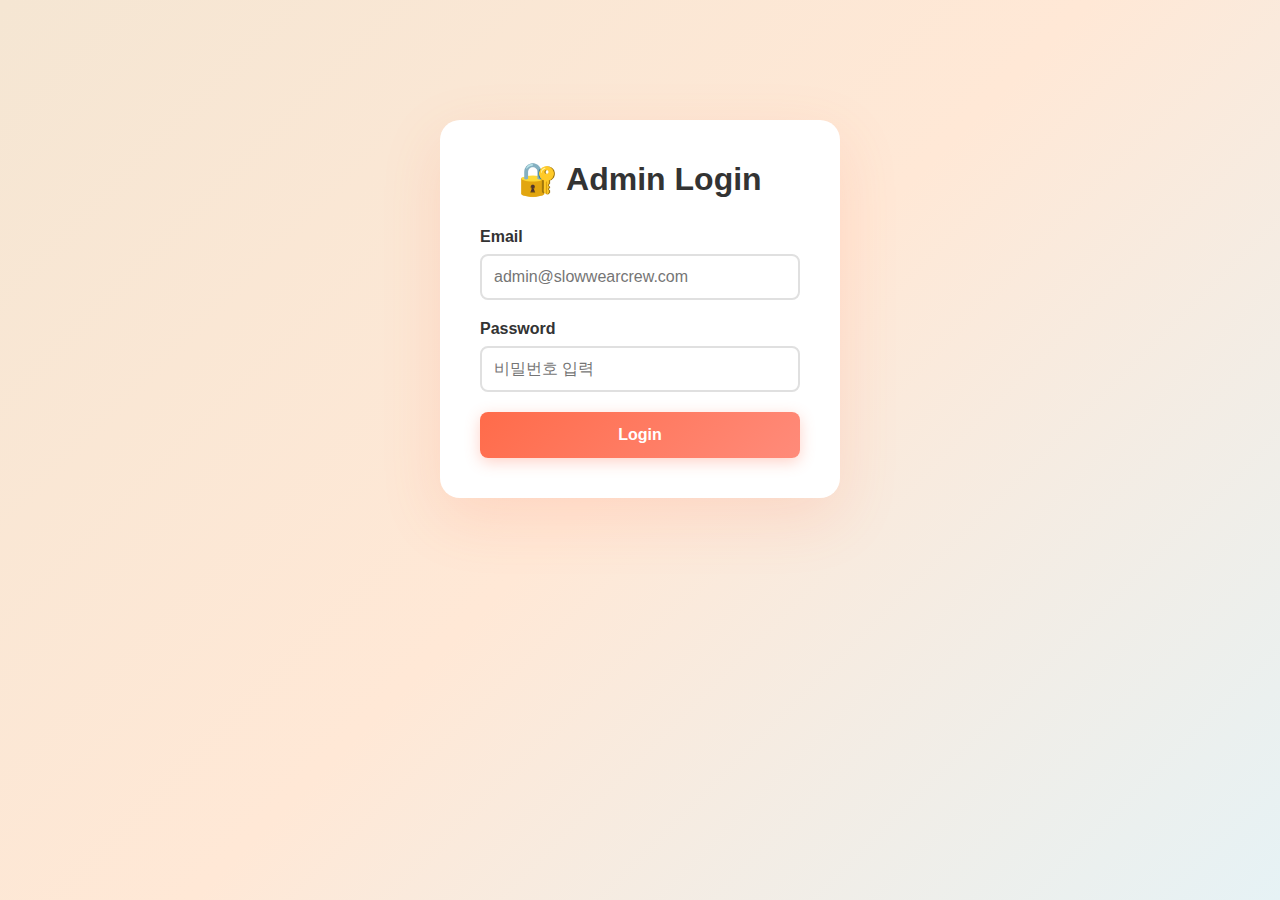
<file: admin.html>
<!DOCTYPE html>
<html lang="ko">
<head>
    <meta charset="UTF-8">
    <meta name="viewport" content="width=device-width, initial-scale=1.0">
    <title>Slow Wear Crew - Admin</title>

    <!-- CSS -->
    <link rel="stylesheet" href="css/admin.css">
</head>
<body>
    <div class="container">
        <!-- 로그인 박스 -->
        <div id="loginBox" class="login-box">
            <h1>🔐 Admin Login</h1>
            <div id="loginError" class="error-message"></div>
            <div class="input-group">
                <label>Email</label>
                <input type="email" id="adminEmail" placeholder="admin@slowwearcrew.com">
            </div>
            <div class="input-group">
                <label>Password</label>
                <input type="password" id="adminPassword" placeholder="비밀번호 입력">
            </div>
            <button id="loginBtn" onclick="adminLogin()">Login</button>
        </div>

        <!-- Admin 패널 -->
        <div id="adminPanel" class="admin-panel hidden">
            <h1>📊 Slow Wear Crew Admin</h1>
            
            <div class="user-info">
                <span>Logged in as: <span class="user-email" id="userEmail"></span></span>
                <button class="logout-btn" style="width: auto; padding: 8px 20px; margin: 0;" onclick="adminLogout()">Logout</button>
            </div>

            <!-- 탭 버튼 -->
            <div class="tab-buttons">
                <button class="tab-btn active" onclick="switchTab('sensory')">Sensory Survey</button>
                <button class="tab-btn" onclick="switchTab('progress')">Progress Survey</button>
                <button class="tab-btn" onclick="switchTab('participants')">Participants</button>
            </div>

            <!-- Sensory Survey 탭 -->
            <div id="sensoryTab" class="tab-content active">
                <div class="filter-section">
                    <h3 style="margin-bottom: 15px; color: #667eea;">📋 Select Session</h3>
                    <div class="filter-row">
                        <div style="flex: 2;">
                            <label>Session</label>
                            <select id="sensorySessionFilter">
                                <option value="">-- Select a Session --</option>
                            </select>
                        </div>
                        <button onclick="loadSensoryData()">Load Data</button>
                    </div>
                </div>

                <div id="sensoryContent" style="display: none;">
                    <h3 style="margin: 20px 0; color: #667eea;">📊 Session Overview</h3>
                    <div class="stats-grid" id="sensoryStats"></div>
                    
                    <div class="export-section">
                        <button onclick="exportSensoryCSV()">📥 Export CSV</button>
                        <button onclick="exportSensoryJSON()">📥 Export JSON</button>
                    </div>

                    <h3 style="margin: 30px 0 20px 0; color: #667eea;">👥 Participant Responses</h3>
                    <div class="response-list" id="sensoryResponseList"></div>
                </div>

                <div id="sensoryEmpty" class="empty-state">
                    <div class="empty-state-icon">📋</div>
                    <h3>Select a Session</h3>
                    <p>세션을 선택하면 참가자별 응답을 확인할 수 있습니다.</p>
                </div>
            </div>

            <!-- Progress Survey 탭 -->
            <div id="progressTab" class="tab-content">
                <div class="empty-state">
                    <div class="empty-state-icon">🚧</div>
                    <h3>Progress Survey Coming Soon</h3>
                    <p>진행 설문 관리 기능은 준비 중입니다.</p>
                </div>
            </div>

            <!-- Participants 탭 -->
            <div id="participantsTab" class="tab-content">
                <div class="stats-grid" id="participantStats"></div>
                <div class="response-list" id="participantList"></div>
            </div>
        </div>
    </div>

    <!-- JavaScript -->
    <script type="module" src="js/admin.js"></script>
</body>
</html>
</file>
<file: css/admin.css>
/* Admin 페이지 전용 CSS - 슬로우 웨어 크루 스타일 */

/* 기본 리셋 */
* {
    margin: 0;
    padding: 0;
    box-sizing: border-box;
}

/* [SWT] Body 배경 - 따뜻한 베이지/크림 그라데이션 */
body {
    font-family: 'Caudex', 'SUITE', -apple-system, BlinkMacSystemFont, "Segoe UI", Roboto, sans-serif;
    background: linear-gradient(135deg, #F5E6D3 0%, #FFE8D6 50%, #E6F2F5 100%); /* [SWT] 배경 그라데이션 */
    min-height: 100vh;
    padding: 20px;
    letter-spacing: 0;
    color: #333;
}

.container {
    max-width: 1400px;
    margin: 0 auto;
}

.login-box, .admin-panel {
    background: white;
    border-radius: 20px;
    padding: 40px;
    box-shadow: 0 20px 60px rgba(255, 107, 74, 0.15);
}

.login-box {
    max-width: 400px;
    margin: 100px auto;
}

h1 {
    color: #333;
    margin-bottom: 30px;
    text-align: center;
    font-weight: 700;
}

h2 {
    color: #333;
    margin: 30px 0 20px 0;
    padding-bottom: 10px;
    border-bottom: 2px solid #e0e0e0;
}

.input-group {
    margin-bottom: 20px;
}

label {
    display: block;
    margin-bottom: 8px;
    color: #333;
    font-weight: 600;
}

input, select {
    width: 100%;
    padding: 12px;
    border: 2px solid #e0e0e0;
    border-radius: 8px;
    font-size: 16px;
    font-family: 'Caudex', 'SUITE', sans-serif;
    transition: border-color 0.3s;
}

input:focus, select:focus {
    outline: none;
    border-color: #FF6B4A; /* [SWT] 포커스 시 테두리 */
}

/* [SWT] 버튼 - 코랄/오렌지 그라데이션 */
button {
    width: 100%;
    padding: 14px;
    background: linear-gradient(135deg, #FF6B4A 0%, #FF8B7A 100%); /* [SWT] 버튼 배경 */
    color: white;
    border: none;
    border-radius: 8px;
    font-size: 16px;
    font-weight: 600;
    cursor: pointer;
    transition: all 0.3s;
    font-family: 'Caudex', 'SUITE', sans-serif;
    box-shadow: 0 4px 15px rgba(255, 107, 74, 0.3); /* [SWT] 버튼 그림자 */
}

button:hover {
    transform: translateY(-2px);
    box-shadow: 0 6px 20px rgba(255, 107, 74, 0.4); /* [SWT] 호버 시 그림자 */
}

button:disabled {
    opacity: 0.5;
    cursor: not-allowed;
    transform: none;
}

.tab-buttons {
    display: flex;
    gap: 10px;
    margin-bottom: 20px;
}

.tab-btn {
    flex: 1;
    padding: 12px;
    background: white;
    color: #666;
    border: 2px solid #e0e0e0;
    border-radius: 8px;
    cursor: pointer;
    font-weight: 600;
    transition: all 0.3s;
    box-shadow: none;
}

.tab-btn.active {
    background: linear-gradient(135deg, #FF6B4A 0%, #FF8B7A 100%); /* [SWT] 활성 탭 배경 */
    color: white;
    border-color: #FF6B4A; /* [SWT] 활성 탭 테두리 */
}

.tab-btn:hover {
    border-color: #FF6B4A; /* [SWT] 호버 시 테두리 */
}

.tab-content {
    display: none;
}

.tab-content.active {
    display: block;
}

.filter-section {
    background: #fafafa;
    padding: 20px;
    border-radius: 12px;
    margin-bottom: 20px;
    border: 1px solid #e0e0e0;
}

.filter-row {
    display: flex;
    gap: 15px;
    margin-bottom: 15px;
    align-items: end;
}

.filter-row > div {
    flex: 1;
}

.filter-row button {
    flex: 0 0 150px;
}

.stats-grid {
    display: grid;
    grid-template-columns: repeat(auto-fit, minmax(200px, 1fr));
    gap: 15px;
    margin-bottom: 20px;
}

/* [SWT] 통계 카드 */
.stat-card {
    background: #FFF5F3; /* [SWT] 통계 카드 배경 - 밝은 핑크 */
    padding: 20px;
    border-radius: 12px;
    text-align: center;
    border: 1px solid #FFD7CF; /* [SWT] 통계 카드 테두리 */
}

.stat-value {
    font-size: 32px;
    font-weight: 700;
    color: #333;
    margin-bottom: 5px;
}

.stat-label {
    color: #666;
    font-size: 14px;
}

.response-list {
    background: #fafafa;
    border-radius: 12px;
    overflow: hidden;
    border: 1px solid #e0e0e0;
}

.response-item {
    background: white;
    margin: 10px;
    padding: 20px;
    border-radius: 8px;
    border-left: 4px solid #FF6B4A; /* [SWT] 응답 아이템 좌측 강조 */
}

.response-header {
    display: flex;
    justify-content: space-between;
    align-items: center;
    margin-bottom: 15px;
    padding-bottom: 10px;
    border-bottom: 1px solid #e0e0e0;
}

.participant-id {
    font-size: 18px;
    font-weight: 700;
    color: #333;
}

.response-week {
    background: linear-gradient(135deg, #FF6B4A 0%, #FF8B7A 100%); /* [SWT] 주차 배지 */
    color: white;
    padding: 5px 15px;
    border-radius: 20px;
    font-size: 14px;
}

.category-section {
    margin-bottom: 20px;
}

.category-title {
    font-weight: 600;
    color: #333;
    margin-bottom: 10px;
    display: flex;
    align-items: center;
    gap: 8px;
}

.question-item {
    background: #fafafa;
    padding: 12px;
    margin-bottom: 8px;
    border-radius: 6px;
    border: 1px solid #e0e0e0;
}

.question-text {
    font-size: 14px;
    color: #666;
    margin-bottom: 5px;
}

.question-answer {
    display: flex;
    justify-content: space-between;
    align-items: start;
}

.answer-value {
    font-weight: 600;
    color: #333;
}

.answer-note {
    flex: 1;
    margin-left: 15px;
    font-size: 13px;
    color: #888;
    font-style: italic;
}

.export-section {
    display: flex;
    gap: 10px;
    margin-top: 20px;
}

.export-section button {
    flex: 1;
}

.timestamp {
    font-size: 12px;
    color: #999;
}

.hidden {
    display: none;
}

/* [SWT] 로그아웃 버튼 - 빨간색 */
.logout-btn {
    background: linear-gradient(135deg, #dc3545 0%, #e74c3c 100%); /* [SWT] 로그아웃 버튼 배경 */
    border: none;
    margin-top: 20px;
}

.logout-btn:hover {
    box-shadow: 0 6px 20px rgba(220, 53, 69, 0.4); /* [SWT] 호버 시 그림자 */
}

.empty-state {
    text-align: center;
    padding: 60px 20px;
    color: #999;
}

.empty-state-icon {
    font-size: 64px;
    margin-bottom: 20px;
}

.error-message {
    background: #f8d7da;
    color: #721c24;
    padding: 12px;
    border-radius: 8px;
    margin-bottom: 15px;
    font-size: 14px;
    display: none;
    border: 1px solid #f5c6cb;
}

.error-message.show {
    display: block;
}

/* [SWT] 사용자 정보 */
.user-info {
    background: #FFF5F3; /* [SWT] 사용자 정보 배경 - 밝은 핑크 */
    padding: 10px 15px;
    border-radius: 8px;
    margin-bottom: 20px;
    display: flex;
    justify-content: space-between;
    align-items: center;
    border: 1px solid #FFD7CF; /* [SWT] 사용자 정보 테두리 */
}

.user-email {
    color: #333;
    font-weight: 600;
}

.loading {
    text-align: center;
    padding: 40px;
    color: #333;
}

.loading::after {
    content: '...';
    animation: dots 1.5s steps(4, end) infinite;
}

/* [SWT] 민감도 배지 */
.admin-sensitivity {
    padding: 4px 12px;
    border-radius: 12px;
    font-size: 12px;
    font-weight: 600;
    display: inline-block;
    border: 1px solid;
}

.admin-sensitivity.low {
    background: #d4edda; /* [SWT] 낮음 - 초록색 */
    color: #155724;
    border-color: #c3e6cb;
}

.admin-sensitivity.medium {
    background: #fff3cd; /* [SWT] 보통 - 노란색 */
    color: #856404;
    border-color: #ffeaa7;
}

.admin-sensitivity.high {
    background: #f8d7da; /* [SWT] 높음 - 빨간색 */
    color: #721c24;
    border-color: #f5c6cb;
}

.admin-sensitivity.na {
    background: #e9ecef; /* [SWT] N/A - 회색 */
    color: #495057;
    border-color: #dee2e6;
}

@keyframes dots {
    0%, 20% { content: '.'; }
    40% { content: '..'; }
    60%, 100% { content: '...'; }
}

/* Week Box Header */
.week-box-header {
    margin-bottom: 20px;
    padding-bottom: 15px;
    border-bottom: 2px solid #e0e0e0;
}

.week-box-header h4 {
    margin: 0 0 8px 0;
    font-size: 16px;
    font-weight: 700;
    color: #333;
}

.week-timestamp {
    font-size: 11px;
    color: #999;
    font-weight: 400;
}
</file>
